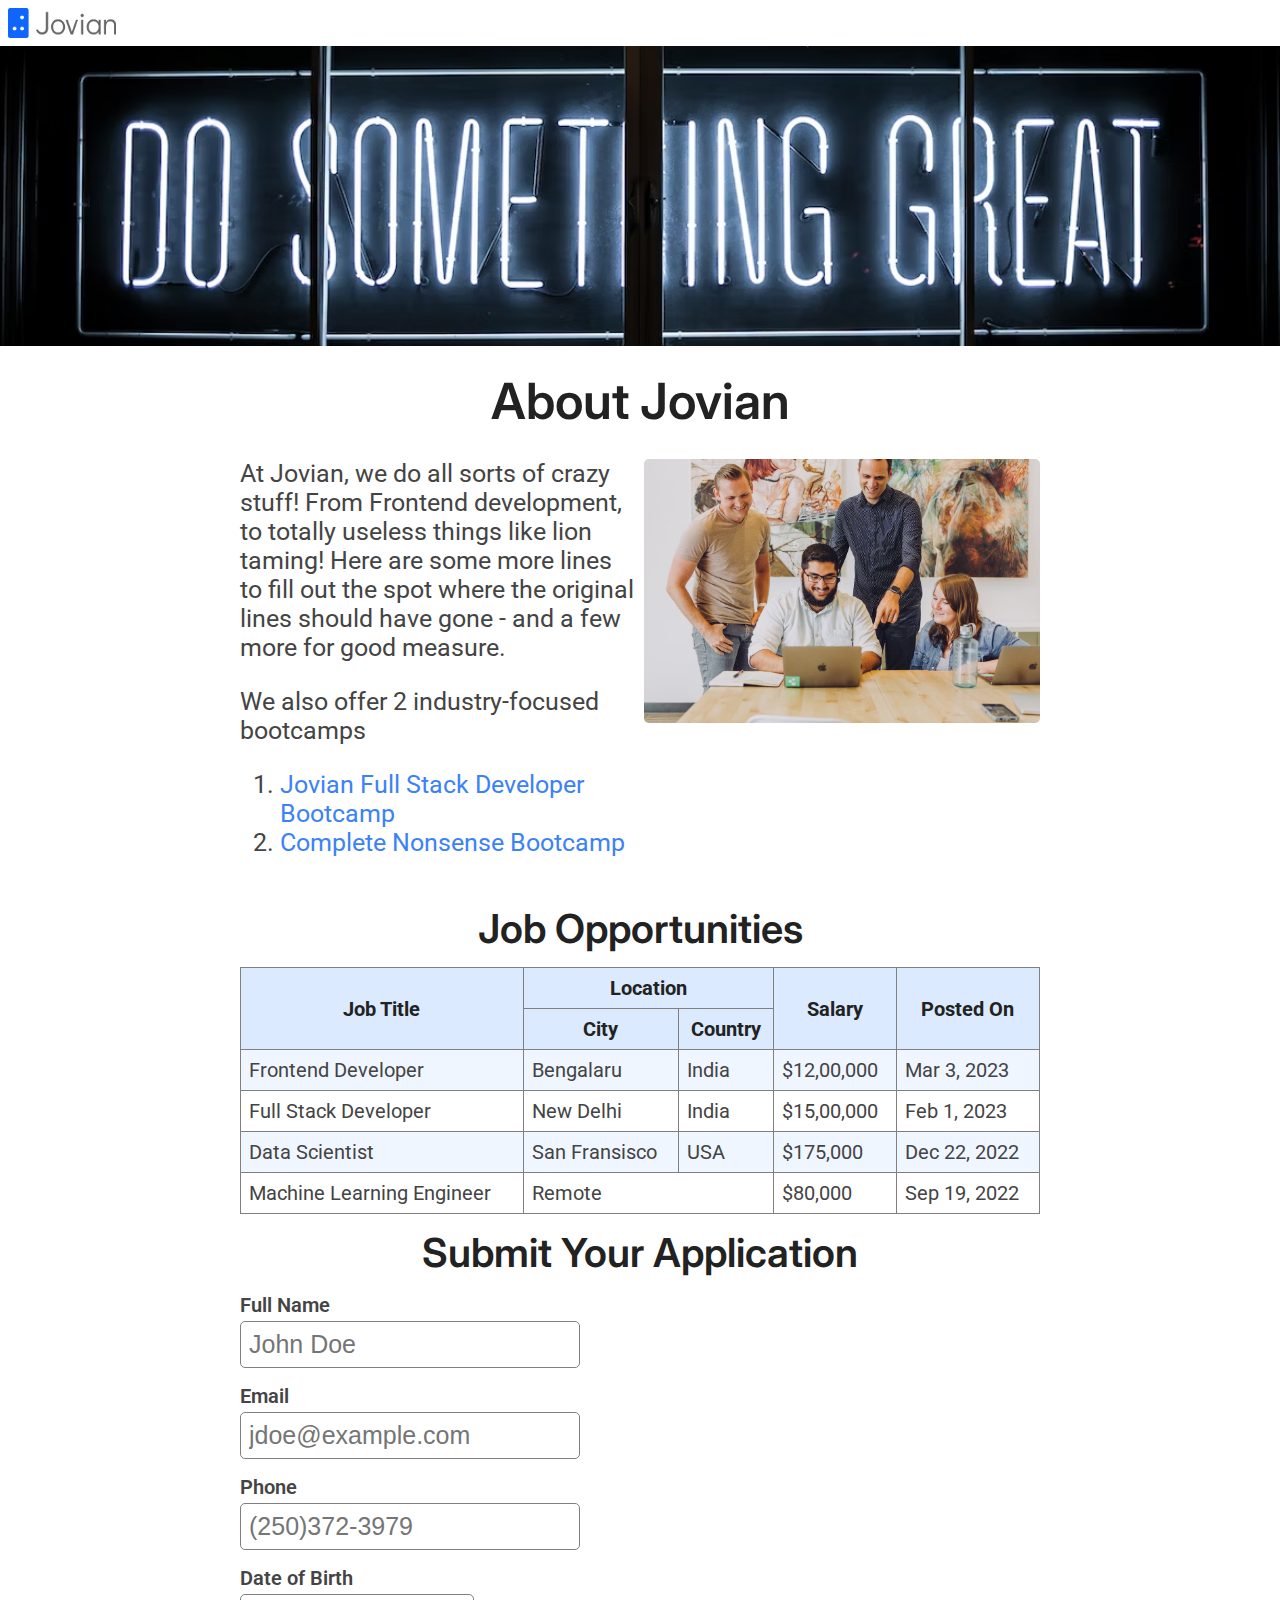
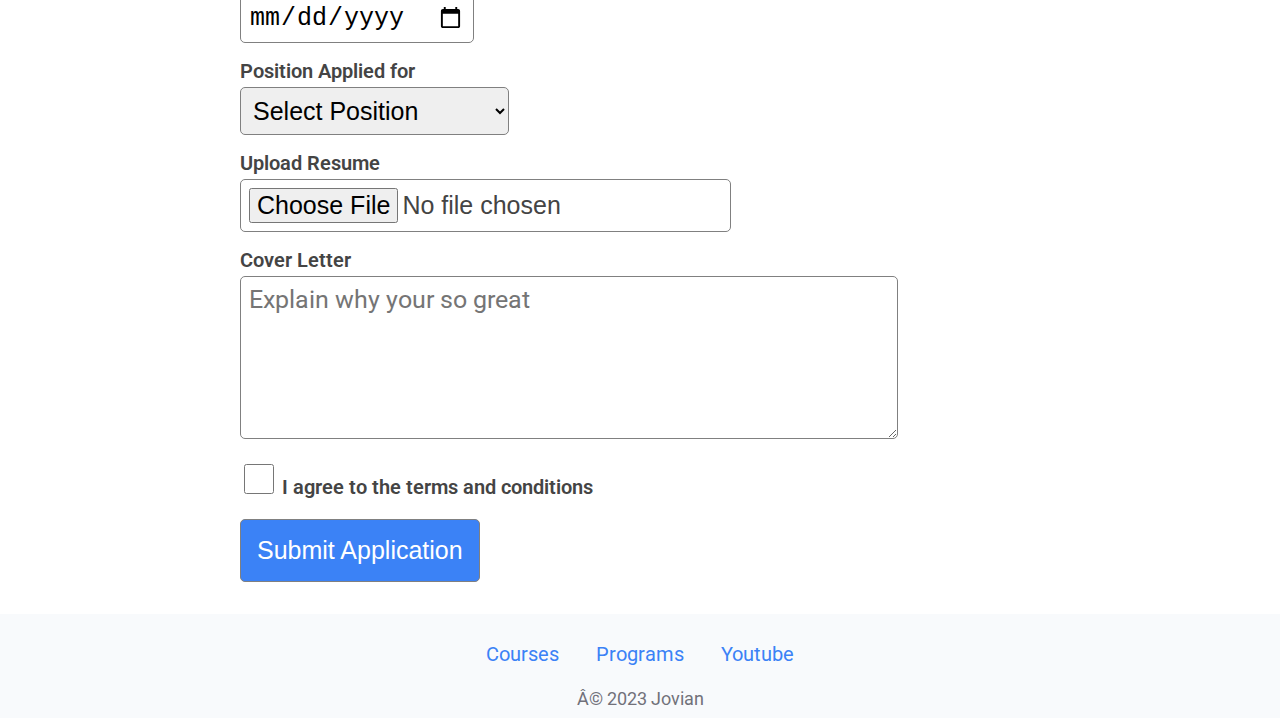
<file: src/index.html>
<!DOCTYPE html>
<html lang="en">



<head>

    <!--this goes on the tab at the top -->
    <title>Jovian Careers</title>

    <!-- meta tags -->
    <meta charset="UT-8">
    <meta name="viewport" content="width=device-width, initial-scale=1">
    <meta name="description" content="">
    <meta name="keywords" content="">
    <meta name="author" content="">
    <meta name="robots" content="">
    <meta property="og:title" content="">
    <meta property="og:description" content="">
    <meta property="og:image" content="">
    <meta name="twitter:title" content="">
    <meta name="twitter:description" content="">
    <meta name="twitter:image" content="">

    <link rel="icon" href="">

    <!-- some links to fonts from google -->

    <link rel="preconnect" href="https://fonts.googleapis.com">
    <link rel="preconnect" href="https://fonts.gstatic.com" crossorigin>
    <link
        href="https://fonts.googleapis.com/css2?family=Inter:wght@400;500;600;700&family=Linefont:wght@100;200&family=Roboto:wght@100;500;700;900&display=swap"
        rel="stylesheet">

    <!-- a link to the css styles sheet -->
    <link rel="stylesheet" href="styles.css">


</head>




<body>
    <!-- THE NAVBAR -->
    <div id="navbar">
        <img id="logo" src="jovian_icon_simple.png" alt="Jovian logo" height="30">
        <img id="logo-with-text" src="jovian_icon.png" alt="Jovian logo with text" height="30">
    </div>

    <!-- THE BANNER -->
    <img id="banner" src="banner.jpg" alt="A banner at the top of the page">

    <!-- HEADER -->
    <h1>About Jovian</h1>

    <!-- SIDE BY SIDE DESCRIPTION AND IMAGE -->
    <div id="about">
        <div id="description">
            <!-- DESCRIPTION -->
            <p style="margin-top: 0;">
                At Jovian, we do all sorts of crazy stuff! From Frontend development,
                to totally useless things like <span>lion taming!</span> Here are some more
                lines to fill out the spot where the original lines should have gone - and
                a few more for good measure.
            </p>
            <!-- BOOTCAMPS WITH LINKS  -->
            <p>
                We also offer 2 industry-focused bootcamps
            <ol>
                <li>
                    <a href="https://jovian.com/program/jovian-full-stack-developer-bootcamp">
                        Jovian Full Stack Developer Bootcamp
                    </a>

                </li>
                <li>
                    <a href="https://www.youtube.com/watch?v=-8I5TtNfjBI">
                        Complete Nonsense Bootcamp
                    </a>
                </li>
            </ol>
            </p>
        </div>
        <!-- IMAGE -->
        <div id="team">
            <img id="team-image" src="team.jpg" alt="Team">
        </div>
    </div>


    <!-- JOB TABLE SECTION -->
    <h2>Job Opportunities</h2>
    <!-- this is the div version for smaller devices -->
    <div id="jobs">
        <div id="jobs-list">
            <div class="job">
                <div class="job-title">Frontend Developer</div>
                <div class="job-detail">Bengalaru, India</div>
                <div class="job-detail">12,00,000</div>
                <div class="job-detail">Posted Mar 3, 2023</div>
            </div>
            <div class="job">
                <div class="job-title">Full Stack Developer</div>
                <div class="job-detail">New Delhi, India</div>
                <div class="job-detail">15,00,000</div>
                <div class="job-detail">Posted Feb 1, 2023</div>
            </div>
            <div class="job">
                <div class="job-title">Data Scientist</div>
                <div class="job-detail">San Fransisco, USA</div>
                <div class="job-detail">175,000</div>
                <div class="job-detail">Posted on Dec 22, 2023</div>
            </div>
            <div class="job">
                <div class="job-title">Machine Learning Engineer</div>
                <div class="job-detail">Remote</div>
                <div class="job-detail">80,000</div>
                <div class="job-detail">Posted on Sep 19, 2022</div>
            </div>
        </div>

        <!-- this is the table version for larger devices -->
        <table id="jobs-table">
            <tr class="jobs-header-row">
                <th rowspan="2">Job Title</th>
                <th colspan="2">Location</th>
                <th rowspan="2">Salary</th>
                <th rowspan="2">Posted On</th>
            </tr>
            <tr class="jobs-header-row">
                <th>City</th>
                <th>Country</th>
            </tr>
            <tr class="jobs-data-row">
                <td>Frontend Developer</td>
                <td>Bengalaru</td>
                <td>India</td>
                <td>$12,00,000</td>
                <td>Mar 3, 2023</td>
            </tr>
            <tr class="jobs-data-row">
                <td>Full Stack Developer</td>
                <td>New Delhi</td>
                <td>India</td>
                <td>$15,00,000</td>
                <td>Feb 1, 2023</td>
            </tr>
            <tr class="jobs-data-row">
                <td>Data Scientist</td>
                <td>San Fransisco</td>
                <td>USA</td>
                <td>$175,000</td>
                <td>Dec 22, 2022</td>
            </tr>
            <tr class="jobs-data-row">
                <td>Machine Learning Engineer</td>
                <td colspan="2">Remote</td>
                <td>$80,000</td>
                <td>Sep 19, 2022</td>
            </tr>
        </table>
    </div>


    <!-- OLD JOBS SECTION, NOW IN A TABLE -->
    <!-- <div id="jobs">
        <div>
            <a href="mailto:support@jovian.com?subject=Frontend" class="apply" target="_blank">Apply</a> 
            <h3 class="job-role">Frontend Developer</h3>
            <div class="location">Bengaluru, India</div>
        </div>
        <div>
            <a href="mailto:support@jovian.com?subject=Radishes" class="apply" target="_blank">Apply</a>
            <h3 class="job-role">Executive Officer in charge of radishes</h3>
            <div class="location">Starship Enterprise</div>
        </div>
        <div>
            <a href="mailto:support@jovian.com?subject=Lion Tamer" class="apply" target="_blank">Apply</a>
            <h3 class="job-role">Lion Tamer</h3>
            <div class="location">Great Britain</div>
        </div>  -->



    <!-- APPLICATION FORM -->
    <div id="application">
        <h2>Submit Your Application</h2>
        <form id="application-form" action="https://formbold.com/s/3pAae" method="post" enctype="multipart/form-data">
            <!-- Text input for name -->
            <div class="form-group">
                <label for="name">Full Name</label><br>
                <input type="text" id="name" name="Full Name" required placeholder="John Doe">
            </div>
            <!-- Email input (checks for valid email) -->
            <div class="form-group">
                <label for="email">Email</label><br>
                <input type="email" id="email" name="Email Address" required placeholder="jdoe@example.com">
            </div>
            <!-- Number input for phone number (checks for a number) -->
            <div class="form-group">
                <label for="phone">Phone</label><br>
                <input type="tel" id="phone" name="Phone Number" required placeholder="(250)372-3979">
            </div>
            <!-- Date input widget for date of birth -->
            <div class="form-group">
                <label for="dob">Date of Birth</label><br>
                <input type="date" id="dob" name="Date of Birth" required>
            </div>
            <!-- Dropdown selector input for position applied for  -->
            <div class="form-group">
                <label for="position">Position Applied for</label><br>
                <select name="Positon Applied" id="position" required>
                    <option value="">Select Position</option>
                    <option value="frontend">Frontend Developer</option>
                    <option value="fullstack">Full Stack Developer</option>
                    <option value="data scientist">Data Scientist</option>
                    <option value="ml engineer">ML Engineer</option>
                </select>
            </div>
            <!-- Input that accepts specific file types -->
            <div class="form-group">
                <label for="resume">Upload Resume</label><br>
                <input type="file" id="resume" name="Resume" accept=".pdf, .doc, .docx, .txt" required>
            </div>
            <div class="form-group">
                <label for="coverletter">Cover Letter</label><br>
                <textarea name="Cover Letter" id="coverletter" rows="5"
                    placeholder="Explain why your so great"></textarea>
            </div>
            <div class="form-group">
                <label for="terms">
                    <input type="checkbox" id="terms" name="Terms" required>
                    I agree to the terms and conditions
                </label>
            </div>
            <div class="form-group">
                <input type="submit" value="Submit Application">
            </div>
        </form>
    </div>



    <!-- DEPRACATED APPLICATION FORM -->
    <!-- <div id="application">
        <h2>Submit Your Application</h2>
        <form action="process-form.php" method="post">
            <div>
                <label for="name">Name</label>
                <input type="text" id="name" name="name" required>
            </div>
            <div>
                <label for="email">Email</label>
                <input type="email" id="email" name="email" required>
            </div>
            <div>
                <label for="message">Message</label>
                <textarea name="message" id="message" rows="5" required></textarea>
            </div>
            <div>
                <input type="submit" value="Submit">
            </div>
        </form>
    </div> -->


    <!-- FOOTER -->
    <div id="footer">
        <ul id="footer-links">
            <li>
                <a href="https://jovian.com/learn" target="_blank">
                    Courses
                </a>
            </li>
            <li>
                <a href="https://jovian.com/learn" target="_blank">
                    Programs
                </a>
            </li>
            <li>
                <a href="https://youtube.com/@jovianhq" target="_blank">
                    Youtube
                </a>
            </li>
        </ul>
        <!-- COPYWRITE -->
        <span class="copywrite">© 2023 Jovian</span>
    </div>
    </div>

</body>

</html>
</file>
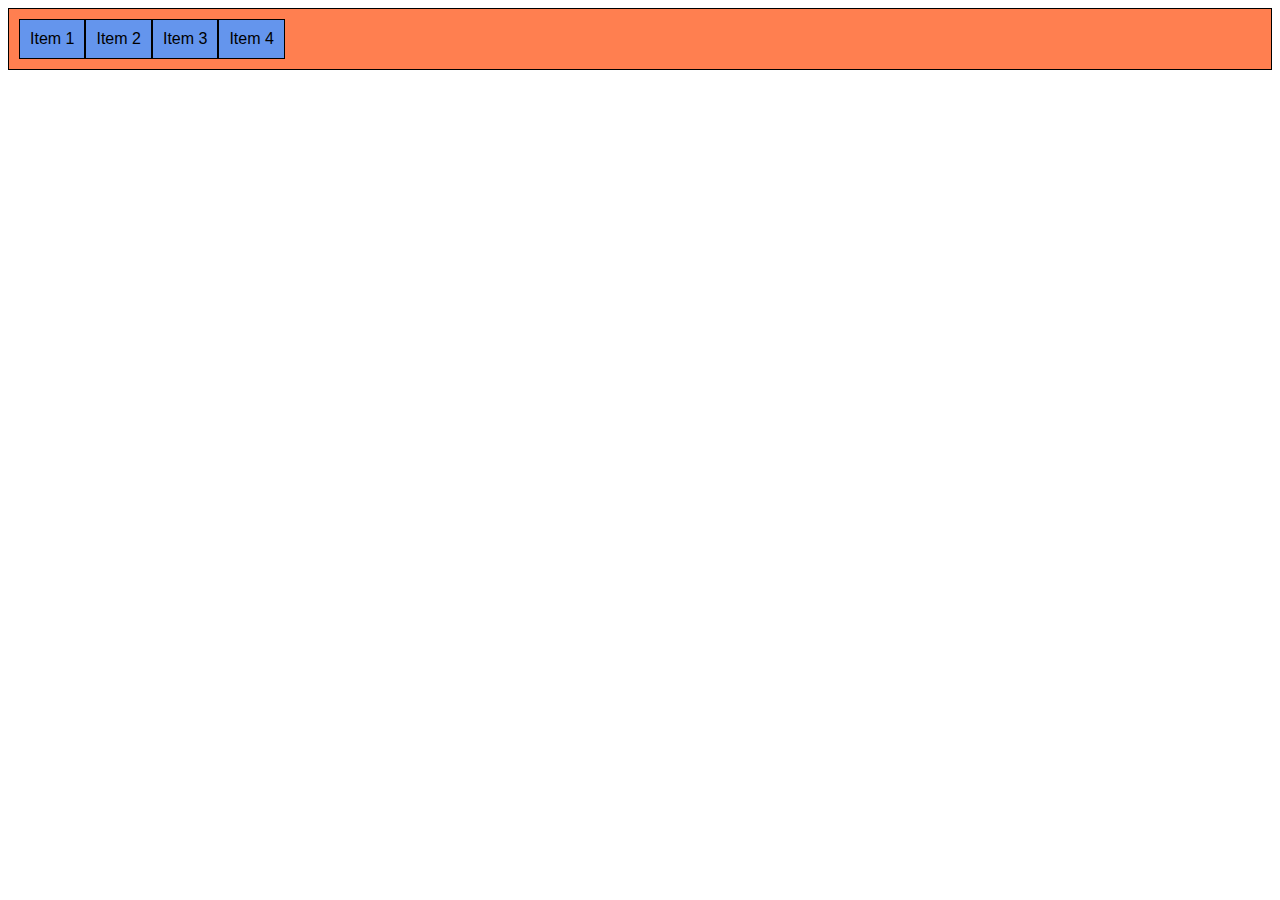
<file: flexbox.html>
<html lang="en">

<head>
    <style>
        #container {
            background-color: coral;
            border: 1px solid black;
            font-family: sans-serif;
            padding: 10px;
            /* height: 250px; */
            display: flex;
            flex-direction: row;
        }

        .item {
            border: 1px solid black;
            padding: 10px;
            background-color: cornflowerblue;
        }

        #item1 {}

        #item2 {}

        #item3 {}

        #item4 {}
    </style>
</head>

<body>
    <div id="container">
        <div id="item1" class="item">
            Item 1
        </div>
        <div id="item2" class="item">
            Item 2
        </div>
        <div id="item3" class="item">
            Item 3
        </div>
        <div id="item4" class="item">
            Item 4
        </div>
    </div>
</body>

</html>
</file>
<file: src/styles.css>
/* Base styles (extra small devices) */
html {
    font-size: 14px;
}

body {
    margin: 0;
    padding: 0;
    font-family: 'Roboto', sans-serif;
    font-size: 1rem;
    color: #444444;
}

h1,
h2,
h3,
h4,
h5,
h6 {
    font-family: 'Inter', sans-serif;
    font-weight: 600;
    color: #222222;
}

h1 {
    font-size: 2.5rem;
}

h2 {
    font-size: 2rem;
}

h3 {
    font-size: 1.75rem;
}

h4 {
    font-size: 1.5rem;
}

h5 {
    font-size: 1.25rem;
}

h6 {
    font-size: 1rem;
}

a {
    text-decoration: none;
    color: #3b82f6;
}

a:hover a:focus {
    color: #1d4ed8;
}

#navbar {
    padding: 8px;
    margin: 0;
}

#logo {
    display: block;
}

#logo-with-text {
    display: none;
}

#banner {
    height: 150px;
    width: 100%;
    object-fit: cover;
}

h1 {
    text-align: center;
    margin: 12px 0;
}

#about {
    display: flex;
    flex-direction: column;
    max-width: 500px;
    margin: 0 auto;
    padding: 8px;
}

#description {
    font-size: 1.25rem;
}

#team {
    width: 100%;
}

#team-image {
    border-radius: 5px;
    width: 100%;
}

h2 {
    text-align: center;
    margin: 10px 0;
}

#jobs {
    max-width: 500px;
    margin: 0 auto;
    padding: 0 8px;
}

#jobs-list {
    display: block;
}

#jobs-table {
    display: none;
}

.job {
    border: 1px solid #dddddd;
    margin-top: 8px;
    border-radius: 5px;
    padding: 8px;
    background-color: #EFF6FF;
}

.job-title {
    font-size: 1.25rem;
    font-weight: 500;
    color: #222222;
    background-color: #DBEAFE;
}

.job-detail {
    margin-top: 4px;
    color: #555555;
}

#application {
    max-width: 500px;
    margin: 0 auto;
    padding: 0 8px;
}

.form-group {
    margin: 16px 0;
}

.form-group label {
    font-weight: 600;
}

.form-group input,
select,
textarea {
    width: 90%;
    padding: 8px;
    font-size: 1.25rem;
    margin-top: 4px;
    border-radius: 5px;
    border: 1px solid gray;
}

.form-group textarea {
    font-family: 'Roboto', sans-serif;
}

.form-group input[type=checkbox] {
    width: 30px;
    height: 30px;
}

.form-group input[type=submit] {
    background-color: #3b82f6;
    color: white;
    font-weight: 500;
    padding: 16px;
    cursor: pointer;
}

.form-group input[type=submit]:hover {
    background-color: rgb(166, 148, 244);
    transform: scale(1.05, 1.05)
}

#footer {
    background-color: #F8FAFC;
    padding: 8px;
    margin-top: 32px;
    text-align: center;

}

#footer-links {
    list-style: none;
    padding-left: 0;
}

#footer-links li {
    margin: 8px 16px;
}


.copywrite {
    color: #71717A;
    font-size: 0.875rem;
}

/* Small devices (tablets) */
@media screen and (min-width: 576px) {
    html {
        font-size: 16px;
    }

    #logo-with-text {
        display: block;
    }

    #logo {
        display: none;
    }

    #banner {
        height: 200px;
    }

    h1 {
        margin: 16px 0;
    }

    h2 {
        margin: 14px 0;
    }

    .form-group input,
    select {
        width: auto;
    }

    .form-group textarea {
        width: 80%;
    }

    #footer-links li {
        display: inline;
    }
}

/* Medium devices (laptops) */
@media screen and (min-width: 768px) {
    #banner {
        height: 250px;
    }

    h1 {
        margin: 20px 0;
    }

    #about {
        flex-direction: row;
        max-width: 800px;
    }

    #description {
        width: 50%;
        padding-right: 8px;
    }

    #team {
        width: 50%;
    }

    #jobs {
        min-width: 800px;
    }

    #jobs-list {
        display: none;
    }

    #jobs-table {
        display: table;
        width: 100%;
        border: 1px solid gray;
        border-collapse: collapse;
    }

    #jobs-table {
        width: 100%;
        border: 1px solid gray;
        border-collapse: collapse;
    }

    .jobs-header-row th {
        border: 1px solid gray;
        padding: 8px;
        background-color: #DBEAFE;
        text-align: center;
        color: #222222;
    }

    .jobs-data-row td {
        border: 1px solid gray;
        padding: 8px;
    }

    #jobs-table tr:nth-child(odd) {
        background-color: #EFF6FF;
    }

    #application {
        max-width: 800px;
    }

}

/* Large Devices (desktops) */
@media screen and (min-width: 992px) {
    html {
        font-size: 20px;
    }

    #banner {
        height: 300px;
    }
}

/* Extra Large Devices */
@media screen and (min-width: 1200px) {}




/* 

#footer {
    background-color: #F8FAFC;
    padding: 8px;
    margin-top: 32px;
    text-align: center;

}

#footer-links {
    list-style: none;
}

#footer-links li {
    display: inline;
    margin: 0 16px;
}


.copywrite {
    color: #71717A;
    font-size: 0.875rem;
} */
</file>
